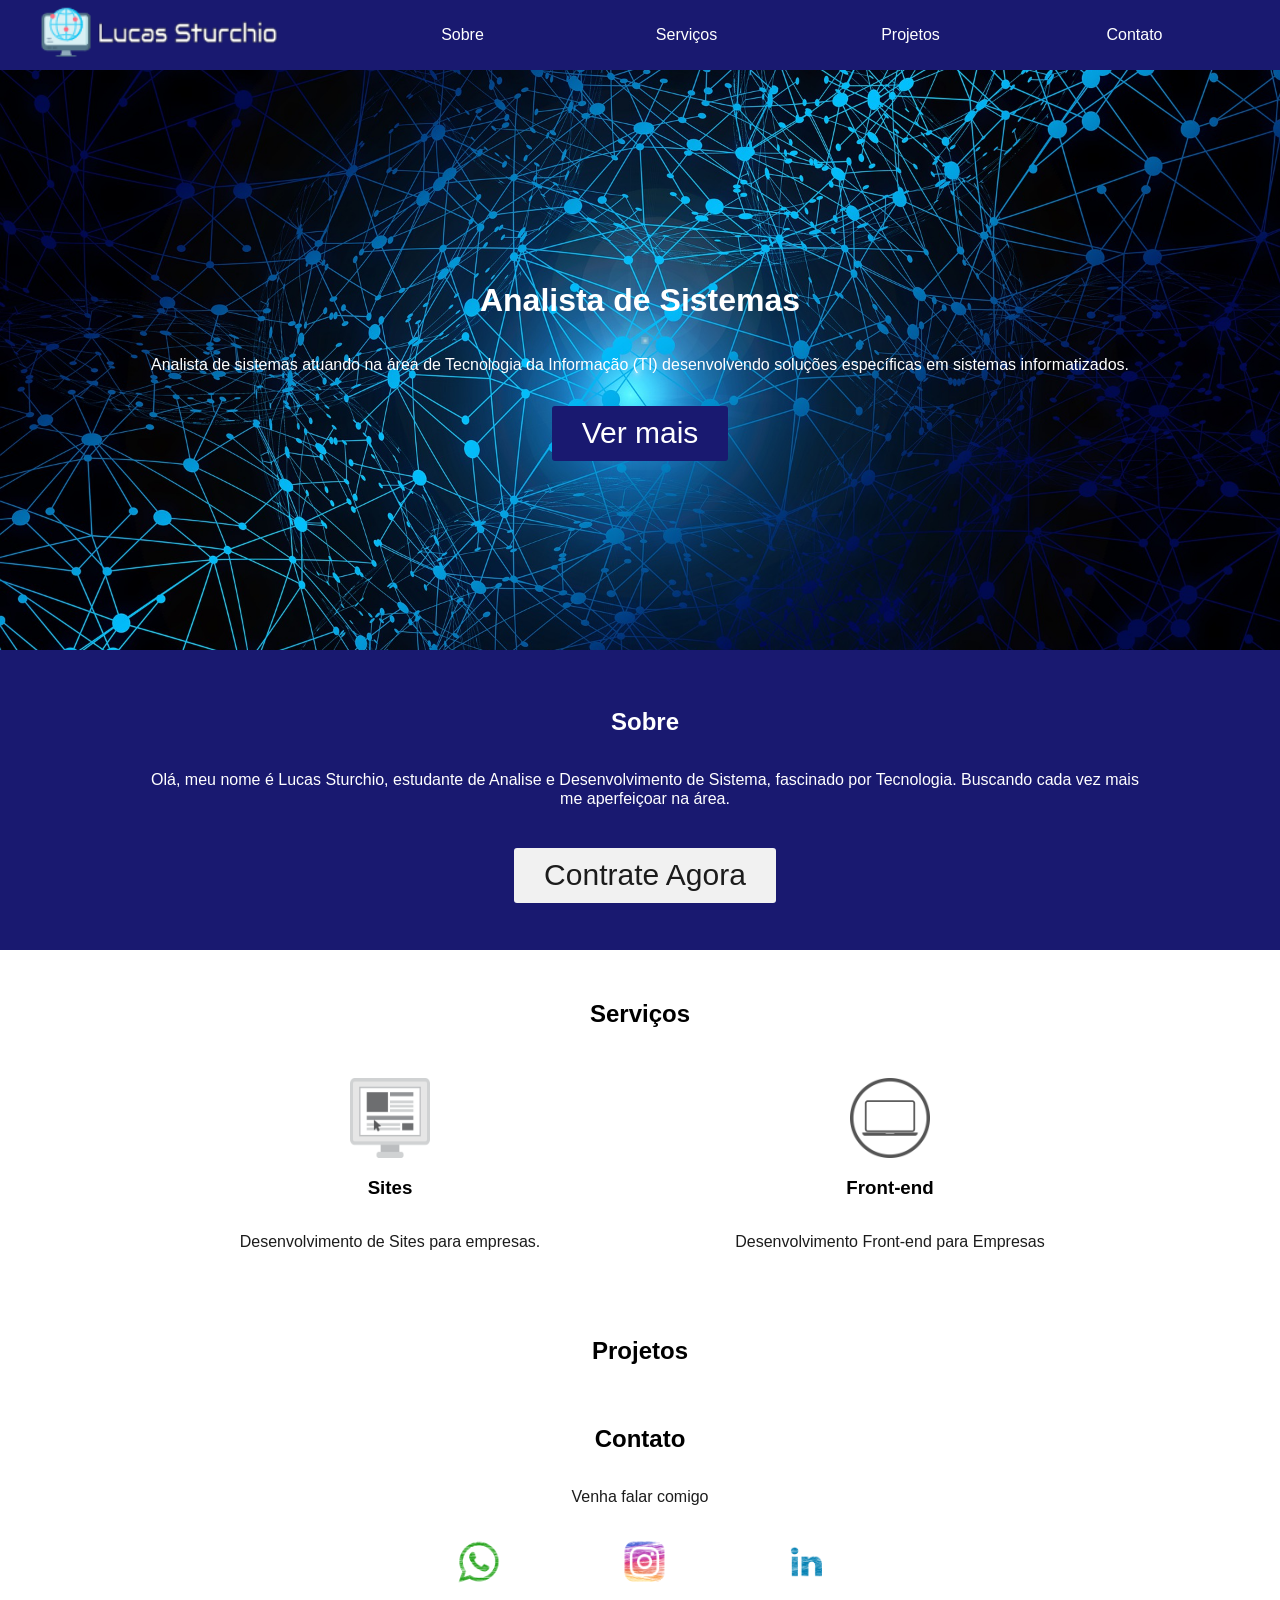
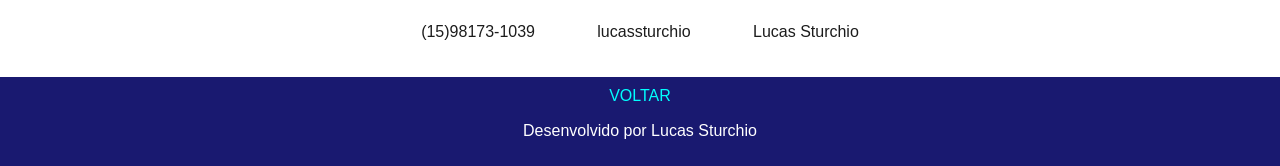
<file: index.html>
<!DOCTYPE html>
<html lang="pt-bt">

<head>
    <meta charset="UTF-8">
    <link
        href="https: //fonts.googleapis.com/css2?family= Asap:ital,wght@1,700 & family= Nunito:wght@700 & family= Yellowtail & display = swap "
        rel="stylesheet">
    <link rel="stylesheet" type="text/css" href="../CSS/normalize.css">
    <link rel="stylesheet" type="text/css" href="../CSS/layout.css">
    <title>Lucas Sturchio</title>
    <link rel="shortcut icon" href="../IMG/favicon.ico">
</head>

<body>

    <nav>
        <a href="#"><img src="../IMG/logo2.png" alt="logo do site" width="250px"></a>
        <ul>
            <li><a href="#sobre">Sobre</a></li>
            <li><a href="#servicos">Serviços</a></li>
            <li><a href="#projetos">Projetos</a></li>
            <li><a href="#contato">Contato</a></li>
        </ul>
    </nav>

    <header id="topo">
        <h1>Analista de Sistemas</h1>
        <p>Analista de sistemas atuando na área de Tecnologia da Informação (TI) desenvolvendo soluções específicas em
            sistemas informatizados.</p>
        <a href="#servicos" class="button">Ver mais</a>
    </header>

    <section id="sobre">
        <h2>Sobre</h2>
        <p>Olá, meu nome é Lucas Sturchio, estudante de Analise e Desenvolvimento de Sistema, fascinado por Tecnologia.
            Buscando cada vez mais me aperfeiçoar na área.</p>
        <a href="#contato" class="button"> Contrate Agora</a>
    </section>

    <section id="servicos">
        <h2>Serviços</h2>
        <div>
            <img src="IMG/web.png" alt="site" width="80px" height="80px">
            <h3>Sites</h3>
            <p>Desenvolvimento de Sites para empresas.</p>
        </div>

        <div>
            <img src="IMG/front.png" alt="front" width="80px" height="80px">
            <h3>Front-end</h3>
            <p>Desenvolvimento Front-end para Empresas</p>
        </div>
    </section>

    <section id="projetos">
        <h2>Projetos</h2>
    </section>

    <section id="contato">
        <h2>Contato</h2>
        <p>Venha falar comigo</p>

        <div>
            <a href="https://wa.me/5515981731039?text=Olá%20Lucas%20Sturchio,%20estou%20interessado%20em%20seus%20Serviços."
                target="_blank"><img src="IMG/whatsapp1.webp" alt="whats" width="80px" height="80px"></a>
            <p>(15)98173-1039</p>
        </div>

        <div>
            <a href="https://www.instagram.com/lucassturchio/" target="_blank"><img src="IMG/instagram.webp" alt="insta"
                    width="80px" height="80px"></a>
            <p>lucassturchio</p>
        </div>

        <div>
            <a href="https://www.linkedin.com/in/lucas-sturchio-26383722a/" target="_blank"><img src="IMG/linkedin.png"
                    alt="linkedin" width="80px" height="80px"></a>
            <p>Lucas Sturchio</p>
        </div>

    </section>

    <footer>
        <a href="#topo">VOLTAR</a>
        <p>Desenvolvido por Lucas Sturchio</p>
    </footer>

</body>

</html>
</file>
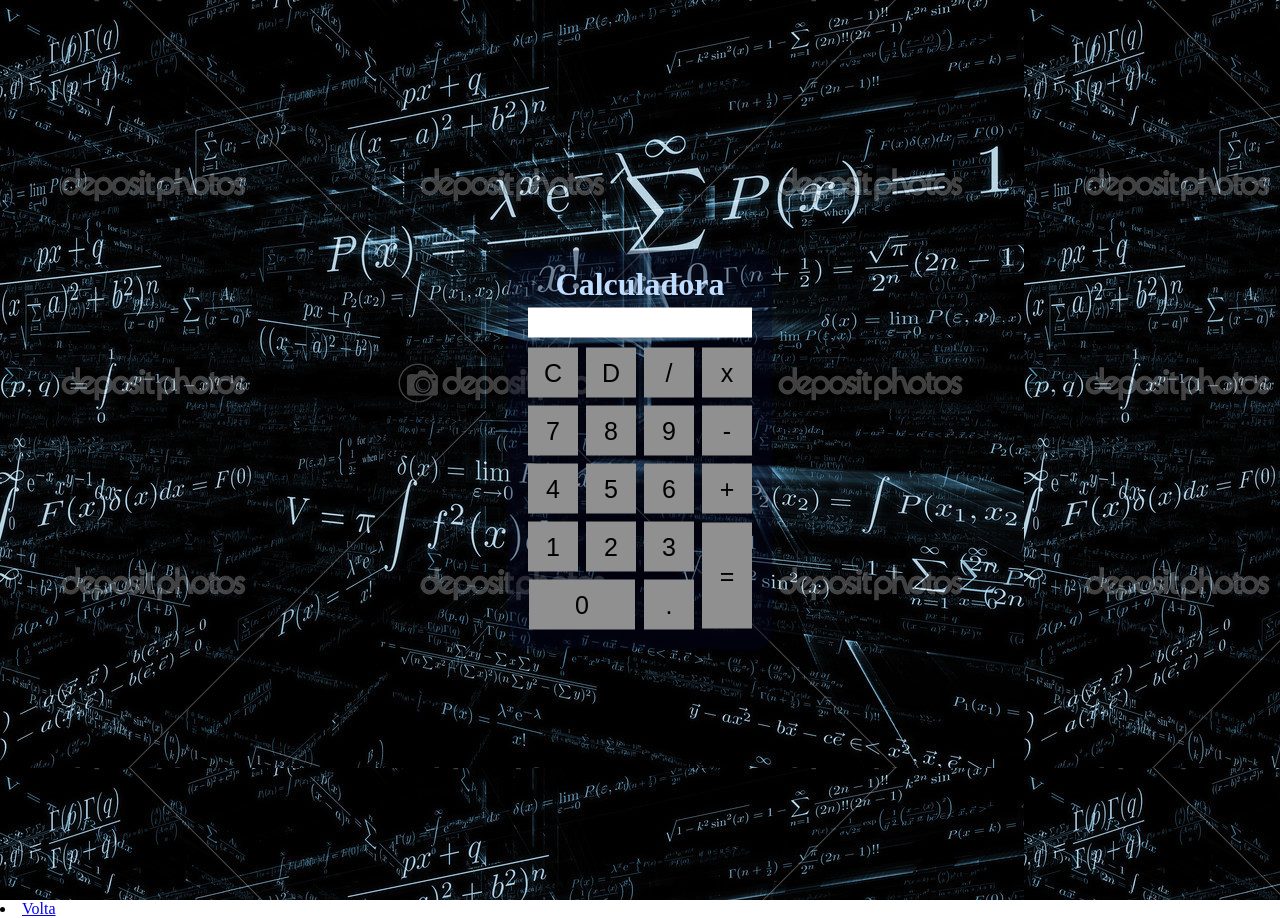
<file: HTML/calculadora.html>
<!DOCTYPE html>
<html lang="pt-br">

<head>
	<meta charset="UTF-8">
	<meta http-equiv="X-UA-Compatible" content="IE=edge">
	<meta name="viewport" content="width=device-width, initial-scale=1.0">
	<meta name="author" content="Lucas Sturchio">
	<title>Calculadora</title>
	<link rel="stylesheet" type="text/css" href="../../CSS/calc.css">
</head>

<body>
	<div class="fundo">
		<div class="calculadora">
			<h1>Calculadora</h1>
			<p id="resultado"></p>
			<table>
				<tr>
					<!--tr= usado como linha-->
					<td><button onclick="clean()">C</button></td>
					<!--td= usado para colocar dados-->
					<td><button onclick="back()">D</button></td>
					<td><button onclick="insert('/')">/</button></td>
					<td><button onclick="insert('x')">x</button></td>
				</tr>
				<tr>
					<td><button onclick="insert('7')">7</button></td>
					<td><button onclick="insert('8')">8</button></td>
					<td><button onclick="insert('9')">9</button></td>
					<td><button onclick="insert('-')">-</button></td>
				</tr>
				<tr>
					<td><button onclick="insert('4')">4</button></td>
					<td><button onclick="insert('5')">5</button></td>
					<td><button onclick="insert('6')">6</button></td>
					<td><button onclick="insert('+')">+</button></td>
				</tr>
				<tr>
					<td><button onclick="insert('1')">1</button></td>
					<td><button onclick="insert('2')">2</button></td>
					<td><button onclick="insert('3')">3</button></td>
					<td rowspan="2"><button style="height: 106px;" onclick="calcular()">=</button></td>
					<!--rowspand= expandir linha-->
				</tr>
				<tr>
					<td colspan="2"><button style="width: 106px;" onclick="insert('0')">0</button></td>
					<!--colspand= expandi colina-->
					<td><button onclick="insert('.')">.</button></td>
				</tr>
			</table>
		</div>
	</div>
	<script src="../Javascript/calculadora.js"></script>
</body>

</html>

<li>
	<a href="../index.html">Volta</a>
</li>
</file>
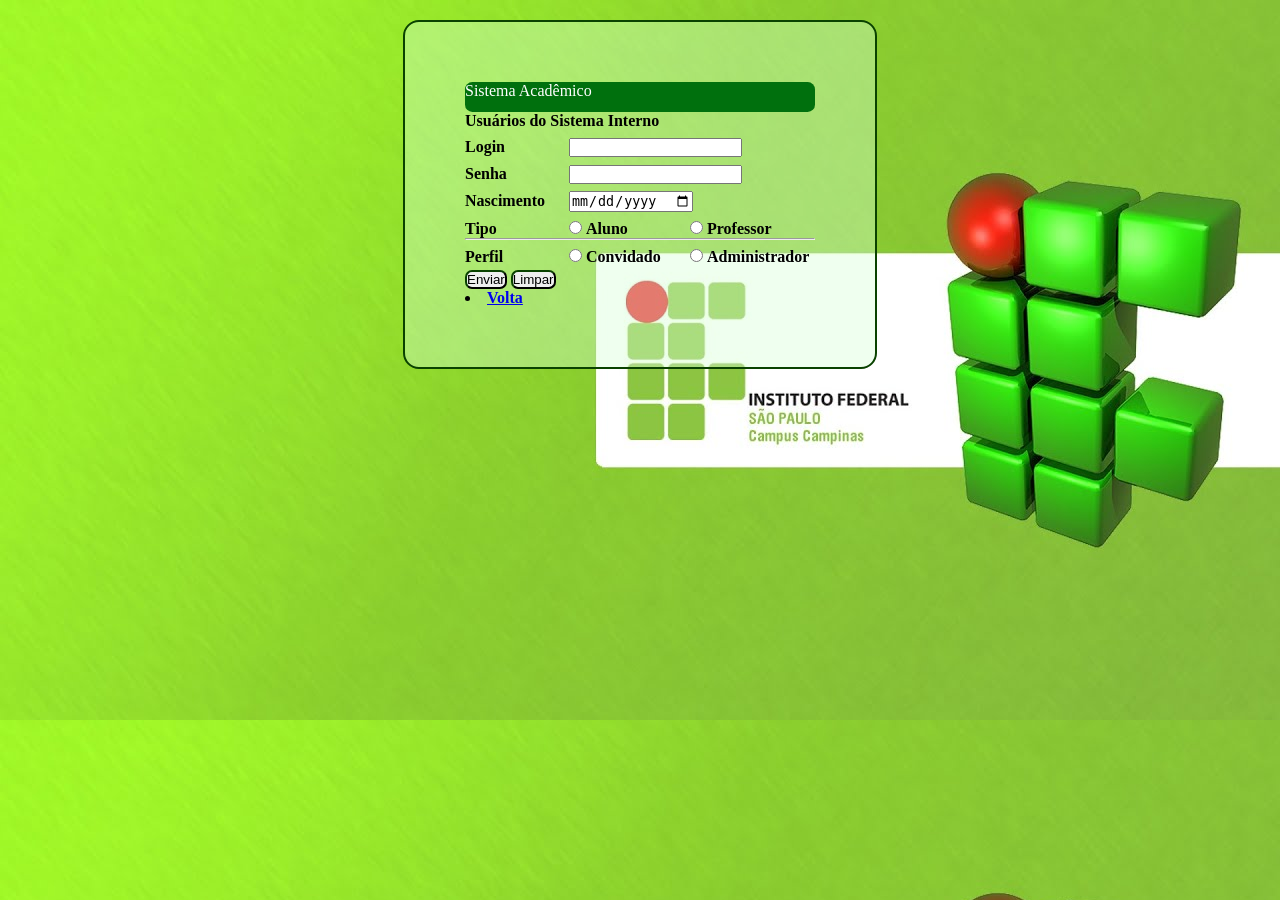
<file: HTML/formulario.html>
<!DOCTYPE html>
<html lang="pt-br">

<head>
	<meta charset="UTF-8">
	<meta name="author" content="Lucas Sturchio">
	<meta name="gerator" content="Visual Studio">
	<title>Formulario</title>
	<link rel="stylesheet" type="text/css" href="../../CSS/layoutF.css">
	<link rel="stylesheet" type="text/css" href="../../CSS/formulario.css">
	<meta name="viewport" content="width=device-width, initial-scale=1.0">

</head>

<body>
	<script src="../../Javascript/form.js"></script>
	<form action="#" name="formCadastro" method="post">
		<p id="header">Sistema Acadêmico</p>
		<p><strong> Usuários do Sistema Interno<strong>
					<p>
						<strong>
							<label for="login">Login</label>
							<input type="text" id="login" name="login" required>
							<br>
							<label for="senha">Senha</label>
							<input type="number" id="senha" name="senha" required>
							<br>
							<label for="date">Nascimento</label>
							<input type="date" id="datacriac" value="datacriac">
							<br>
							<label for="tipo" req>Tipo</label>
							<input type="radio" id="aluno" name="tipo" value="Aluno">
							<label for="Tecnico">Aluno</label>
							<input type="radio" id="Professor" name="tipo" value="Professor">
							<label for="Professor">Professor</label>
							<hr>
							<label for="perfil">Perfil</label>
							<input type="radio" id="convidado" name="perfil" value="convidado">
							<label for="convidado">Convidado</label>
							<input type="radio" id="administrador" name="perfil" value="administrador">
							<label for="perfil">Administrador</label>
							<br>
						</strong>
					<div>
						<button type="submit" value="enviar" onclick="verificar()">Enviar</button>
						<button type="reset" value="limpar">Limpar</button>
					</div>
	</form>
</body>
<li>
	<a href="../index.html">Volta</a>
</li>

</html>
</file>
<file: CSS/layout.css>
body {
    font-family: Nunito, sans-serif;
    color: #1c1c1c;
}

h1, h2, h3 {
    font-family: Asap, sans-serif;
    color: #000000;
}

.button {
    color: #ffffff;
    text-decoration: none;
    padding: 10px 30px;
    background-color: #191970;
    font-size: 30px;
    border-radius: 3px;
}

.button:hover {
    background-color: #171764;
    color: #acacac;
}

/* Navegação*/

nav {
    display: flex;
    flex-direction: column;
    align-items: center;
    background-color: #191970;
}

nav>a {
    text-decoration: none;
    color: #ffffff;
    font-weight: 800;
    font-size: 32px;
    font-family: Yellowtail, serif;
}

nav ul {
    display: flex;
    flex-direction: column;
    align-items: center;
    list-style: none;
    padding: 0;
    width: 100%;
}

nav ul li {
    text-align: center;
    width: 100%;
}

nav ul li a {
    display: inline-block;
    padding: 10px 0;
    width: 100%;
    text-decoration: none;
    color: #ffffff;

}

nav li a:hover {
    color: #acacac;
}



/*Cabeçalho*/


header {
    display: flex;
    flex-direction: column;
    align-items: center;
    background-image: url("../IMG/desenv.jpg");
    background-size: cover;
    background-repeat: no-repeat;
    background-position: center;
    color: #ffffff;
    text-align: center;
    padding: 20px;
}

header h1 {
    color: #ffffff;
}

header p {
    margin-bottom: 2em;
}

#sobre {
    display: flex;
    flex-direction: column;
    align-items: center;
    text-align: center;
    padding: 10px 10px 20px 20px;
    background-color: #191970;
    color: #ffffff;
}

#sobre h2 {
    color: #ffffff;
}

#sobre p {
    margin-bottom: 2.5em;
    max-width: 1000px;
}

#sobre .button {
    background-color: #f1f1f1;
    color: #1c1c1c;
}

#sobre .button:hover {
    background-color: #acacac;
    color: #000000;
}

#servicos {
    display: flex;
    flex-direction: column;
    align-items: center;
    padding: 30px;
}

#servicos div {
    display: flex;
    flex-direction: column;
    align-items: center;
    text-align: center;
    margin-top: 30px;
}

#projetos {
    display: flex;
    flex-direction: column;
    align-items: center;
    padding-top: 20px;

}

#projetos h2 {
    margin-bottom: 20px;
}

#contato {
    display: flex;
    flex-direction: column;
    align-items: center;
    text-align: center;
    padding: 20px;
}

#contato h2 {
    color: #000000;
}

/*rodape*/

footer {
    text-align: center;
    padding: 10px;
    background-color: #191970;
    color: #ffffff;
}

footer a {
    text-decoration: none;
    color: #00ffff;
}

footer a:hover {
    color: #02cccc;
}

@media screen and (min-width: 768px) {
    /*nav*/

    nav {
        flex-direction: row;
        justify-content: space-around;
    }

    nav ul {
        flex-direction: row;
        width: 70%;

    }

    /*cabeçalho*/

    header {
        height: 600px;
        height: 60vh;
        justify-content: center;
    }

    /*sobre*/

    #sobre {
        height: 250px;
        height: 30vh;
        justify-content: center;
        min-height: 250px;
    }

    /*serviços*/

    #servicos {
        flex-direction: row;
        flex-wrap: wrap;
        align-items: flex-start;
        max-width: 1000px;
        margin: 0 auto;
    }

    #servicos h2 {
        text-align: center;
        width: 100%;
    }

    #servicos div {
        flex-grow: 1;
        flex-basis: 150px;
        padding: 0 10px;

    }


    /*Projetos*/

    #projetos {
        flex-direction: row;
        flex-wrap: wrap;
    }

    #projetos h2 {
        width: 100%;
        text-align: center;
    }

    /*#projetos img{

        width: 33.33333333%;
    }*/


    /*Contato*/

    #contato {
        flex-direction: row;
        flex-wrap: wrap;
        justify-content: space-around;
        max-width: 500px;
        margin: 0 auto;
    }

    #contato h2, #contato p {
        width: 100%;
    }

}
</file>
<file: CSS/calc.css>
* {
    margin: 0;
    padding: 0;
}

.fundo {
    background-image: url(calfundo.jpg);
    /*fundo com imagem*/
    /*background-image: linear-gradient(45deg, black, rgb(98, 2, 98));/*fundo degrade*/
    height: 100vh;
    /* fundo em toda pagina */
    color: rgb(191, 222, 255);
    font-family: fantasy;
    text-align: center;
}

.calculadora {
    position: absolute;
    background-color: rgba(0, 3, 32, 0.4);
    top: 50%;
    left: 50%;
    transform: translate(-50%, -50%);
    /*função para centralizar corretamente*/
    border-radius: 15px;
    padding: 15px;
}

button {
    width: 50px;
    height: 50px;
    font-size: 25px;
    cursor: pointer;
    /*muda a seta para mao*/
    background-color: rgb(144, 144, 144);
    border: none;
    color: rgba(0, 3, 32,);
    margin: 3px;
}

button:hover {
    background-color: rgb(0, 3, 32);
}

#resultado {
    background-color: white;
    width: 224px;
    height: 30px;
    margin: 5px;
    font-size: 25px;
    color: rgb(0, 3, 32);
    text-align: right;
}
</file>
<file: CSS/layoutF.css>
* {
    margin: 0;
    padding: 0;
}

body {
    background-image: url(formulario\ imagem.jpg);
    text-align: left;
    margin: auto;
    height: auto;
}

#header {
    height: 30px;
    top: 0px;
    background-color: rgb(0, 112, 13);
    border-radius: 1ex;
    color: white;
}

main {
    width: auto;
    height: 0px;
    margin-top: -1%;
}

label {
    display: inline-block;
    width: 100px;
    text-align: left;
    margin-top: 8px;
}

button {
    padding-left: 0px;
    text-align: center;
    margin-top: 1%;
    cursor: pointer;
    border-color: rgb(10, 66, 0);
    border-radius: 1ex;
}
</file>
<file: CSS/formulario.css>
form{
    margin: 20px auto;
    width: 350px;
    padding: 60px;
    border: 2px solid rgb(10, 66, 0);
    border-radius: 1em;
    background-color: rgb(214, 255, 214, 0.4);
}
</file>
